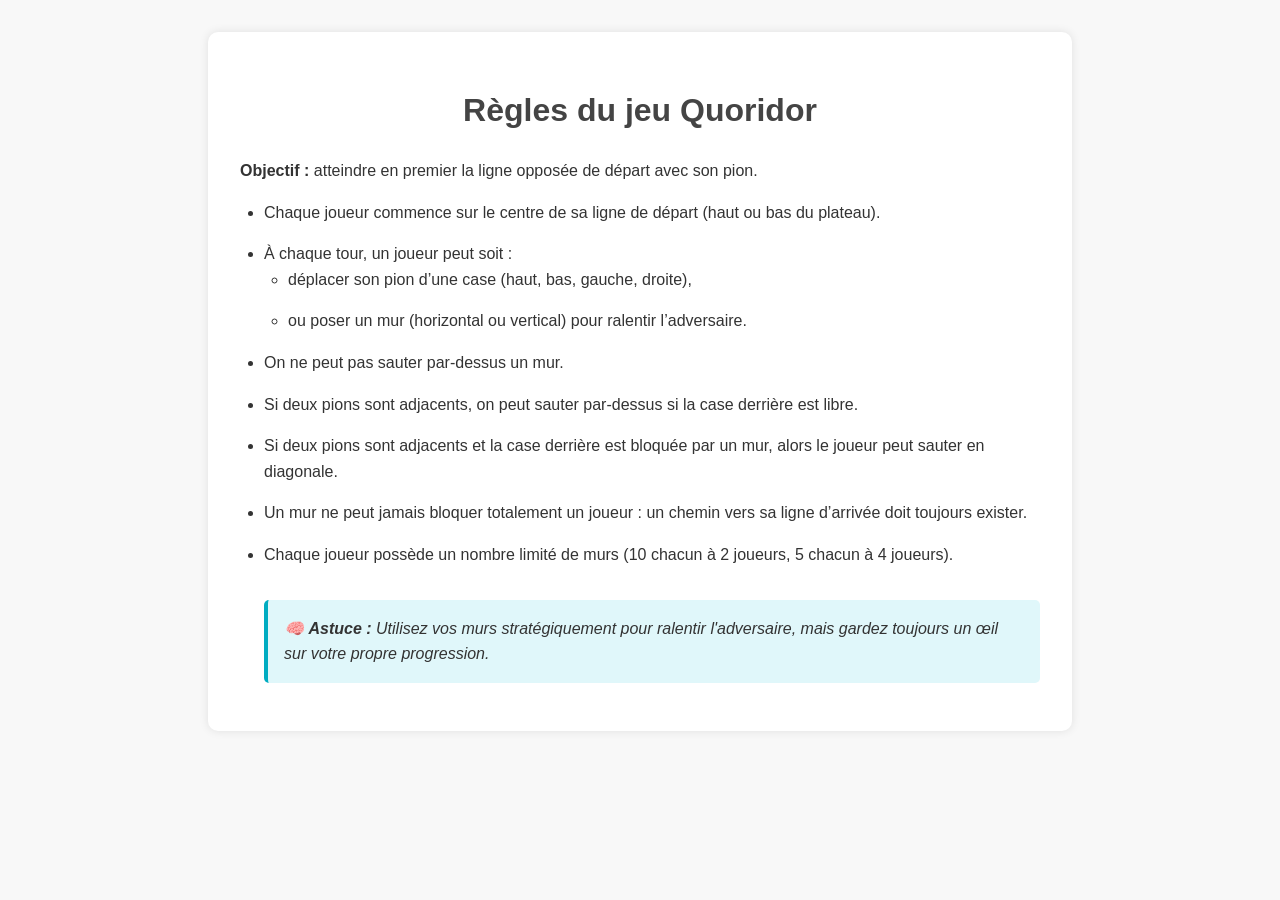
<file: Quoridor_front/templates/rules.html>
<!DOCTYPE html>
<html lang="fr">

<head>
  <meta charset="UTF-8">
  <title>Règles du jeu Quoridor</title>
  <meta name="viewport" content="width=device-width, initial-scale=1">
  <style>
    body {
      font-family: 'Segoe UI', Tahoma, Geneva, Verdana, sans-serif;
      background-color: #f8f8f8;
      color: #333;
      margin: 0;
      padding: 2rem;
      line-height: 1.6;
    }

    .container {
      max-width: 800px;
      margin: auto;
      background: white;
      padding: 2rem;
      border-radius: 10px;
      box-shadow: 0 0 10px rgba(0, 0, 0, 0.1);
    }

    h1 {
      text-align: center;
      color: #444;
    }

    ul {
      padding-left: 1.5rem;
    }

    li {
      margin-bottom: 1rem;
    }

    .note {
      font-style: italic;
      margin-top: 2rem;
      background: #e0f7fa;
      padding: 1rem;
      border-left: 4px solid #00acc1;
      border-radius: 5px;
    }

    @media (max-width: 600px) {
      body {
        padding: 1rem;
      }

      .container {
        padding: 1.5rem;
      }
    }
  </style>
</head>

<body>
  <div class="container">
    <h1>Règles du jeu Quoridor</h1>
    <p><strong>Objectif :</strong> atteindre en premier la ligne opposée de départ avec son pion.</p>
    <ul>
      <li>Chaque joueur commence sur le centre de sa ligne de départ (haut ou bas du plateau).</li>
      <li>À chaque tour, un joueur peut soit :
        <ul>
          <li>déplacer son pion d’une case (haut, bas, gauche, droite),</li>
          <li>ou poser un mur (horizontal ou vertical) pour ralentir l’adversaire.</li>
        </ul>
      </li>
      <li>On ne peut pas sauter par-dessus un mur.</li>
      <li>Si deux pions sont adjacents, on peut sauter par-dessus si la case derrière est libre.</li>
      <li>Si deux pions sont adjacents et la case derrière est bloquée par un mur,
        alors le joueur peut sauter en diagonale.</li>
      <li>Un mur ne peut jamais bloquer totalement un joueur : un chemin vers sa ligne d’arrivée doit toujours exister.
      </li>
      <li>Chaque joueur possède un nombre limité de murs (10 chacun à 2 joueurs, 5 chacun à 4 joueurs).</li>


    <div class="note">
      🧠 <strong>Astuce :</strong> Utilisez vos murs stratégiquement pour ralentir l'adversaire, mais gardez toujours un
      œil sur votre propre progression.
    </div>
  </div>
</body>

</html>
</file>
